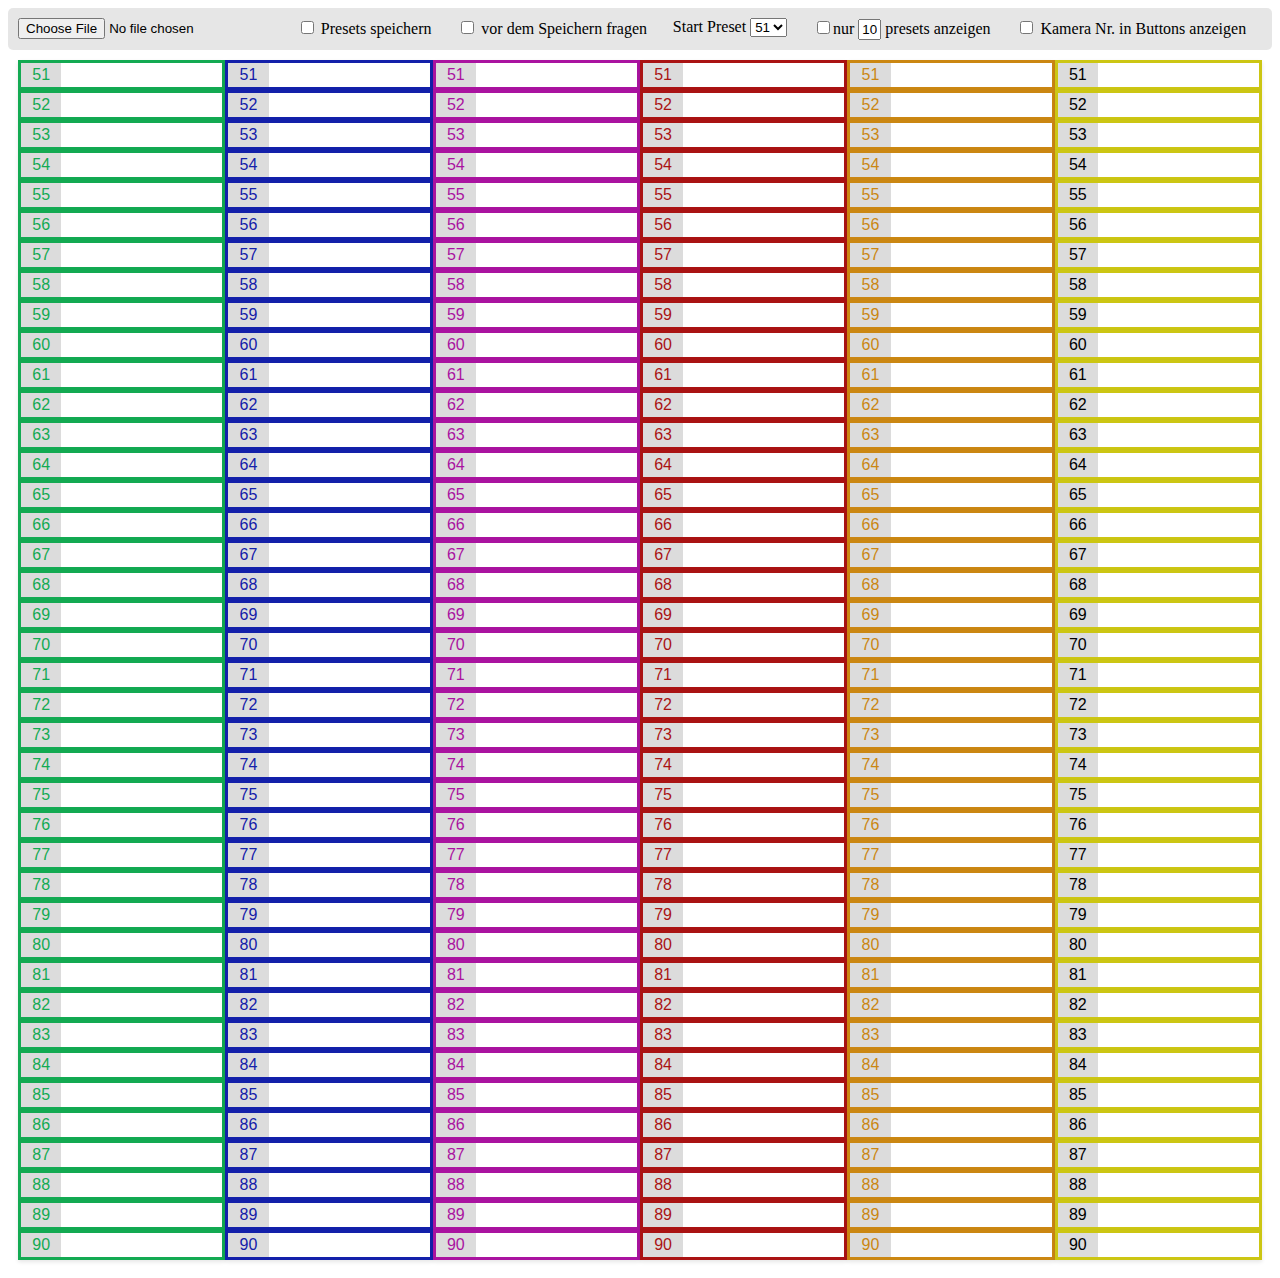
<file: www/index.html>
<!DOCTYPE html>
<html lang="en">

<head>
    <meta charset="UTF-8">
    <meta name="viewport" content="width=device-width, initial-scale=1.0">
    <title>CSV Button Grid</title>
    <link rel="stylesheet" href="presetBoard.css">
    <script defer src="presetBoard.js"></script>
    <script defer src="scene-slots.js"></script>
    <script defer src="papaparse.min.js"></script>
    <script src="https://code.datagridxl.com/datagridxl2.js"></script>
</head>

<body onload="INIT()">

<div id="settingsBar">
    <div>
        <input type="file" id="fileInput" accept=".csv, .xlsx">
    </div>
<!--     <button id="loadCSVButton">reload preset names</button> -->

    <div>
        <input type="checkbox" id="storePresetToggle">
        <label for="storePresetToggle">Presets speichern</label>
        <span id="confirmationMessage" style="display: none; font-weight: bold;"></span>
    </div>
    <div>
        <input type="checkbox" id="showConfirmationToggle">
        <label for="showConfirmationToggle">vor dem Speichern fragen</label>
    </div>

 

    <div>
        <label for="presetRange">Start Preset</label>
        <select name="preset Range" id="presetRange">
            <option value="51">51</option>
            <option value="61">61</option>
            <option value="71">71</option>
            <option value="81">81</option>
        </select>
    </div>
    <div>    
        <input type="checkbox" id="displayRangeToggle">nur <input type="text" value="10" id="displayRange" style="width:15px"> presets anzeigen</input></input>
    </div>

    <div>
        <input type="checkbox" id="renderCamNumbersToggle">
        <label for="renderCamNumbersToggle">Kamera Nr. in Buttons anzeigen</label>
    </div>
</div>

    <div id="sceneControl" style="float: right;">
        <label for="storeSceneToggle">Store Scenes</label>
        <input type="checkbox" id="storeSceneToggle">
        <button id="prevSlotButton">Previous Scene</button>
        <button id="nextSlotButton">Next Scene</button>
    </div>
    <div id="uiContainer">
        <div id="buttonGrid"></div>
        <div id="slotContainer" style="height: 600px; overflow-y: auto;">
            Slot items will be dynamically generated here
        </div>
    </div>


</body>

</html>
</file>
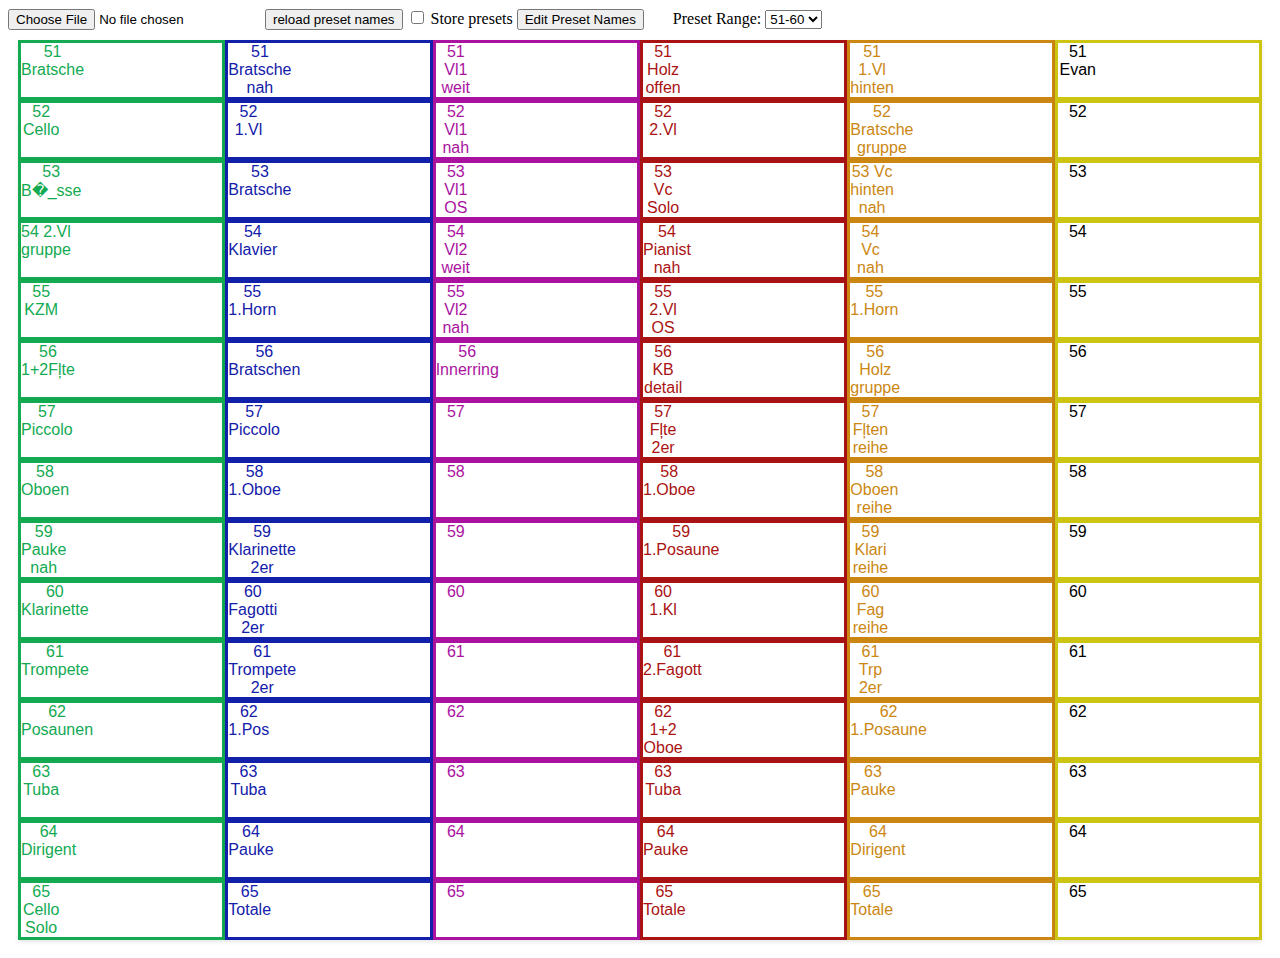
<file: www/gpt-read-csv.html>
<!DOCTYPE html>
<html lang="en">

<head>
    <meta charset="UTF-8">
    <meta name="viewport" content="width=device-width, initial-scale=1.0">
    <title>CSV Button Grid</title>
    <link rel="stylesheet" href="presetBoard.css">
    <script defer src="gpt-read-csv.js"></script>
    <script defer src="scene-slots.js"></script>
    <script defer src="papaparse.min.js"></script>
    <script src="https://code.datagridxl.com/datagridxl2.js"></script>
</head>

<body onload="INIT()">

    <input type="file" id="fileInput" accept=".csv">
    <button id="loadCSVButton">reload preset names</button>

    <input type="checkbox" id="storePresetToggle">
    <label for="storePresetToggle">Store presets</label>
    <button id="editButton">Edit Preset Names</button>

    <div style="margin-left: 25px; display: inline;">
        <label for="startPreset">Preset Range:</label>
        <select name="start preset" id="startPreset">
            <option value="51">51-60</option>
            <option value="61">61-70</option>
            <option value="71">71-80</option>
            <option value="81">81-90</option>
        </select>
    </div>

    <div id="sceneControl" style="float: right;">
        <label for="storeSceneToggle">Store Scenes</label>
        <input type="checkbox" id="storeSceneToggle">
        <button id="prevSlotButton">Previous Scene</button>
        <button id="nextSlotButton">Next Scene</button>
    </div>
    <div id="uiContainer">
        <div id="buttonGrid"></div>
        <div class="editContainer" style="display: none;">

            <button id="saveButton">Save Changes</button>
        </div>
        <div id="slotContainer" style="height: 600px; overflow-y: auto;">
            Slot items will be dynamically generated here
        </div>
    </div>



</body>

</html>
</file>
<file: www/presetBoard.css>
:root {
    --buttonHeight: 100px;
    --buttonWidth: 100px;
    --buttonBorderRadius: 0px;
    --buttonBorderWidth: 0px;
    --buttonBorder: 0px solid #00000023;
    --buttonShadow: rgba(0, 0, 0, .1) 0 2px 4px 0;
    --buttonFontFamily: "Akzidenz Grotesk BQ Medium", -apple-system, BlinkMacSystemFont, sans-serif;
    --buttonFontSize: 16px;
    --buttonFontWeight: 400;
    --buttonOutline: none;
    --buttonPadding: 0px;
    --buttonMargin: 0px;
    --buttonTextAlign: center;
    --buttonTransform: translateY(0);
    --buttonTransition: transform 150ms, box-shadow 150ms;
    --buttonUserSelect: none;
    --buttonWebkitUserSelect: none;
    --buttonTouchAction: manipulation;

    --maxButtonHeight: 100px;

    --cam1Color: #13aa52;
    --cam2Color: #1320aa;
    --cam3Color: #aa13a0;
    --cam4Color: #aa1313;
    --cam5Color: #cb8712;
    --cam6Color: #ccc613;
    --presetSavingColor: #f08d84;
    --presetSavingTextColor: white;
}

html,
body {
    overscroll-behavior: none;
}

@keyframes blinkBackground {
    0%, 49.99% {
      background-color: white;
    }
    50%, 100% {
      background-color: var(--presetSavingColor);
    }
  }
  
  .blinking-background {
    animation: blinkBackground 1.2s infinite;
    transition: background-color 50ms;
  }


#settingsBar {
    display: grid;
    grid-template-columns: auto auto auto auto auto auto;
    grid-gap: 10px;
    padding: 10px 10px;
    background-color: #00000019;
    border-radius: 5px;
}


#settingsBar>div {
    display: inline
}

#uiContainer {
    display: grid;
    grid-auto-flow: dense;
    grid-template-columns: 6fr;
    grid-gap: 10px;
    min-height: 94vh;
}

#buttonGrid {
    display: grid;
    grid-auto-flow: dense;
/*     grid-template-rows: repeat(auto-fill, minmax(95px, 1fr)); */
    min-width: 500px;
    padding: 10px 10px;
    grid-template-columns: 1fr 1fr 1fr 1fr 1fr 1fr;
    grid-gap: 0px;
    grid-auto-rows: 1fr;
    align-content: start;
    align-items: start;
 

}

.cam1 {
    background-color: white;
    border: 3px solid var(--cam1Color);
    color: var(--cam1Color);
    grid-column: 1;
}

/* .cam1 .cameraNumText {
    display: table-cell;
    padding: 0px 5px;
    background-color: var(--cam1Color);
    color: white;
    border-style: solid;
    border-radius: 0px;
    align-self: auto
} */

.cam1ActivePreset {
    background-color: var(--cam1Color);
    color: white;
}

.cam2 {
    background-color: white;
    border: 3px solid var(--cam2Color);
    color: var(--cam2Color);
    grid-column: 2;
}

.cam2ActivePreset {
    background-color: var(--cam2Color);
    color: white;
}

.cam3 {
    background-color: white;
    border: 3px solid var(--cam3Color);
    color: var(--cam3Color);
    grid-column: 3;
}

.cam3ActivePreset {
    background-color: var(--cam3Color);
    color: white;
}

.cam4 {
    background-color: white;
    border: 3px solid var(--cam4Color);
    color: var(--cam4Color);
    grid-column: 4;
}

.cam4ActivePreset {
    background-color: var(--cam4Color);
    color: white;
}

.cam5 {
    background-color: white;
    border: 3px solid var(--cam5Color);
    color: var(--cam5Color);
    grid-column: 5;
}

.cam5ActivePreset {
    background-color: var(--cam5Color);
    color: white;
}

.cam6 {
    background-color: white;
    border: 3px solid var(--cam6Color);
    color: ##ccc613;
    grid-column: 6;
}

.cam6ActivePreset {
    background-color: var(--cam6Color);
}

#sceneControl {
    display: none;
}

#slotContainer {
    display: none;
}

#buttonGrid>* {
    display: grid;
    grid-template-columns: 1fr 4fr;
    align-items: justify;
    height: 100%;
    max-height: var(--maxButtonHeight);
    width: 100%;
    border-radius: 0px;
    box-shadow: rgba(0, 0, 0, .1) 0 2px 4px 0;
    box-sizing: border-box;
    cursor: pointer;
    font-family: "Akzidenz Grotesk BQ Medium", -apple-system, BlinkMacSystemFont, sans-serif;
    font-size: 16px;
    font-weight: 400;
    outline: none;
    outline: 0;
    padding: 0px;
    margin: 0px;
    text-align: center;
    transform: translateY(0);
    transition: transform 150ms, box-shadow 150ms;
    user-select: none;
    -webkit-user-select: none;
    touch-action: manipulation;
}

.buttonNumbers {
    display: grid;
    width: 100%;
    height: 100%;
    background-color: #00000023;
}

.cameraNumText, .presetNumText {
    display: table-cell;
    margin: auto;
    padding: 3px 0px;
    justify-self: center;
}

.presetNameText {
    display: table-cell;
    font-weight: bold;
    margin: auto;
}

.active {
    background-color: #848be0;
}
</file>
